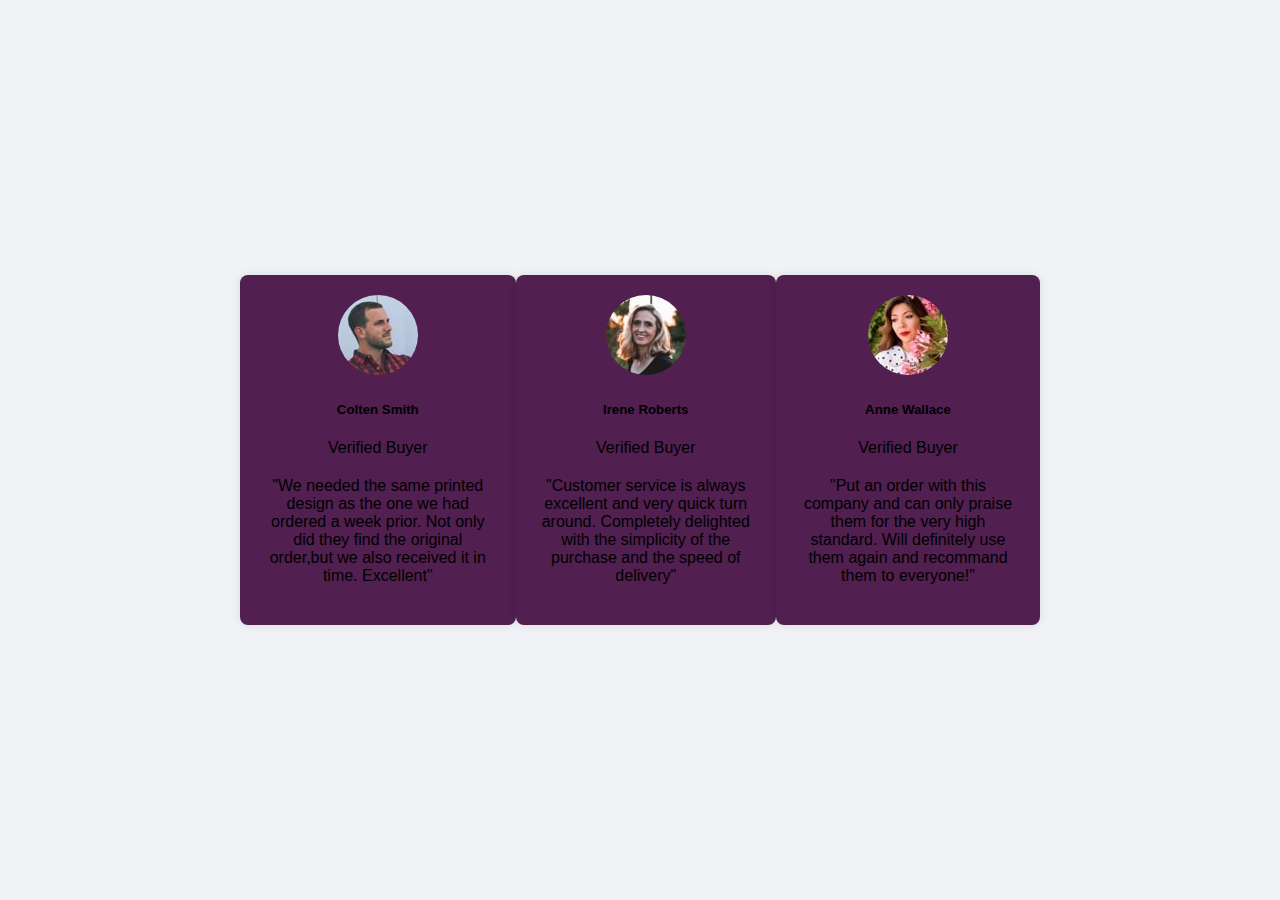
<file: social-proof-section-master/index.html>
<!DOCTYPE html>
<html lang="en">
  <head>
    <meta charset="UTF-8" />
    <meta name="viewport" content="width=device-width, initial-scale=1.0" />
    <link rel="stylesheet" href="css/style.css" />
    <title>Social Proof Section</title>
  </head>
  <body>
    <section class="social-proof">
      <div class="testimonial">
        <img src="images/image-colton.jpg" alt="Customer 1" />
        <h5>Colten Smith</h5>
        <p>Verified Buyer</p>
        <p>
          "We needed the same printed design as the one we had ordered a week
          prior. Not only did they find the original order,but we also received
          it in time. Excellent"
        </p>
      </div>
      <div class="testimonial">
        <img src="images/image-irene.jpg" alt="Customer 2" />
        <h5>Irene Roberts</h5>
        <p>Verified Buyer</p>
        <p>
          "Customer service is always excellent and very quick turn around.
          Completely delighted with the simplicity of the purchase and the speed
          of delivery"
        </p>
      </div>
      <div class="testimonial">
        <img src="images/image-anne.jpg" alt="Customer 3" />
        <h5>Anne Wallace</h5>
        <p>Verified Buyer</p>
        <p>
          "Put an order with this company and can only praise them for the very
          high standard. Will definitely use them again and recommand them to
          everyone!"
        </p>
      </div>
    </section>
  </body>
</html>
</file>
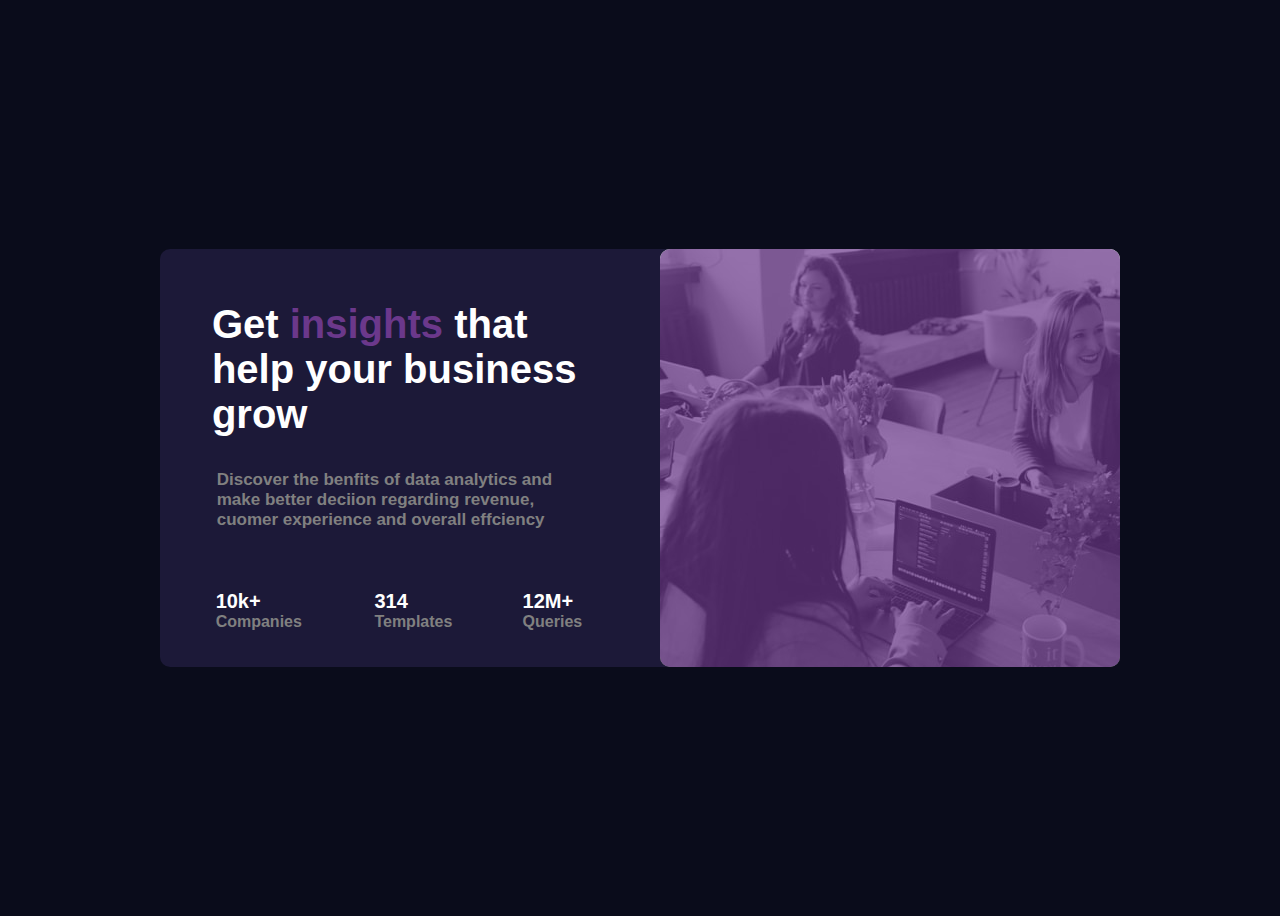
<file: Stats preview card component/index.html>
<!DOCTYPE html>
<html lang="en">
  <head>
    <meta charset="UTF-8" />
    <meta name="viewport" content="width=device-width, initial-scale=1.0" />
    <link rel="stylesheet" href="css/style.css" />
    <title>Stats Preview Card Component</title>
  </head>
  <body>
    <div class="container">
      <div class="card">
        <div class="image">
          <img />
        </div>
        <div class="content">
          <h2>
            Get <span class="text-color">insights</span> that help your business
            grow
          </h2>
          <p>
            Discover the benfits of data analytics and make better deciion
            regarding revenue, cuomer experience and overall effciency
          </p>
          <ul>
            <li>
              <strong>10k+</strong> <br />
              <span>Companies</span>
            </li>
            <li><strong>314</strong> <br /><span>Templates</span></li>
            <li><strong>12M+</strong> <br /><span>Queries</span></li>
          </ul>
        </div>
      </div>
    </div>
  </body>
</html>
</file>
<file: social-proof-section-master/css/style.css>
body {
  font-family: Arial, sans-serif;
  background-color: #f0f2f5;
  display: flex;
  justify-content: center;
  align-items: center;
  height: 100vh;
  margin: 0;
}

.social-proof {
  display: flex;
  justify-content: space-around;
  max-width: 800px;
  margin: 0 auto;
}

.testimonial {
  background-color: #511f50;
  border-radius: 8px;
  box-shadow: 0 0 10px rgba(0, 0, 0, 0.1);
  padding: 20px;
  text-align: center;
  max-width: 300px;
}

img {
  width: 80px;
  height: 80px;
  border-radius: 50%;
}

p {
  font-size: 16px;
  margin: 20px 0;
}

cite {
  font-style: italic;
  font-size: 14px;
}

/* Media Query for Responsiveness */
@media (max-width: 768px) {
  .social-proof {
    flex-direction: column;
    align-items: center;
  }

  .testimonial {
    margin-top: 20px;
  }
}
</file>
<file: Stats preview card component/css/style.css>
/* Rest of your CSS remains the same */
body {
  background-color: #0a0c1b;
  font-family: sans-serif;
}
.container {
  display: flex;
  justify-content: center; /* Center horizontally */
  align-items: center; /* Center vertically */
  min-height: 100vh; /* Set a minimum height to center vertically */
}

.card {
  /* ... */
  background-color: #1c1938;
  width: 76%;
  display: flex;
  flex-direction: row-reverse; /* Reversed direction to place image on the right */
  border-radius: 10px;
  /* ... */
}

.image {
  /* ... */
  flex: 1;
  background-image: url(../images/image-header-desktop.jpg);
  max-width: 51%;
  overflow: hidden;
  border-radius: 10px;
  position: relative; /* Add this to establish a positioning context */
}

.image img {
  /* ... */
  width: 100%;
  height: auto;
}

.content {
  /* ... */
  flex: 1;
  padding: 20px;
}

.image::before {
  content: "";
  display: block;
  position: absolute;
  top: 0;
  left: 0;
  width: 100%;
  height: 100%;
  background-color: #6b388b; /* Color for the overlay */
  opacity: 0.7; /* Adjust the opacity as needed */
  border-radius: 10px; /* Match the border radius of the image */
}
h2 {
  color: white;
  font-weight: 700;
  font-size: 40px;
  padding-left: 7%;
  padding-right: 7%;
}
p {
    padding: 0px 37px 0px 37px;
    margin-bottom: 60px;
    margin-right: 20px;
    font-size: 17px;
    font-weight: 700;
    color: grey;
}

strong {
  color: white;
  font-weight: bold;
  font-size: 20px;
  padding-left: 23%;
}

span {
  color: gray;
  font-weight: 700;
  padding-left: 23%;
}

.text-color {
  color: #6b388b;
  padding: 0;
}
ul {
  list-style: none;
}

ul {
  list-style: none; /* Remove default list styles */
  padding: 0; /* Remove default padding */
}

li {
  display: inline-block; /* Make list items display inline-block */
}

span {
  padding-right: 70px;
}

/* Add a media query for smartphones */
@media (max-width: 768px) {
  body {
    padding-top: 120px;
    padding-bottom: 120px !important;
  }
  .card {
    flex-direction: column; /* Change direction to stack elements vertically */
    width: 70% !important;
  }
  .image {
    flex: 1;
    background-image: url(../images/image-header-mobile.jpg) !important;
    border-radius: 10px;
    max-width: 160% !important;
    background-position: center;
    padding-bottom: 400px;
  }

  .image img {
    width: 100% !important;
    height: 100% !important;
  }
  .content {
    padding: 20px;
  }

  h2 {
    font-size: 36px;
    padding-left: 91px;
    padding-right: 49px;
    text-align-last: center;
  }

  p {
    padding: 0px 32px;
    padding-left: 96px;
    font-size: 19px;
    line-height: 1.5;
  }

  strong {
    padding-left: 115px;
    font-weight: bolder;
    font-size: 26px;
  }
  span {
    padding-left: 180px;
  }

  ul {
    text-align: center;
    display: table-caption;
    line-height: 1.5;
  }

  li {
    margin-bottom: 10px;
    margin-top: 20px;
  }
}
</file>
